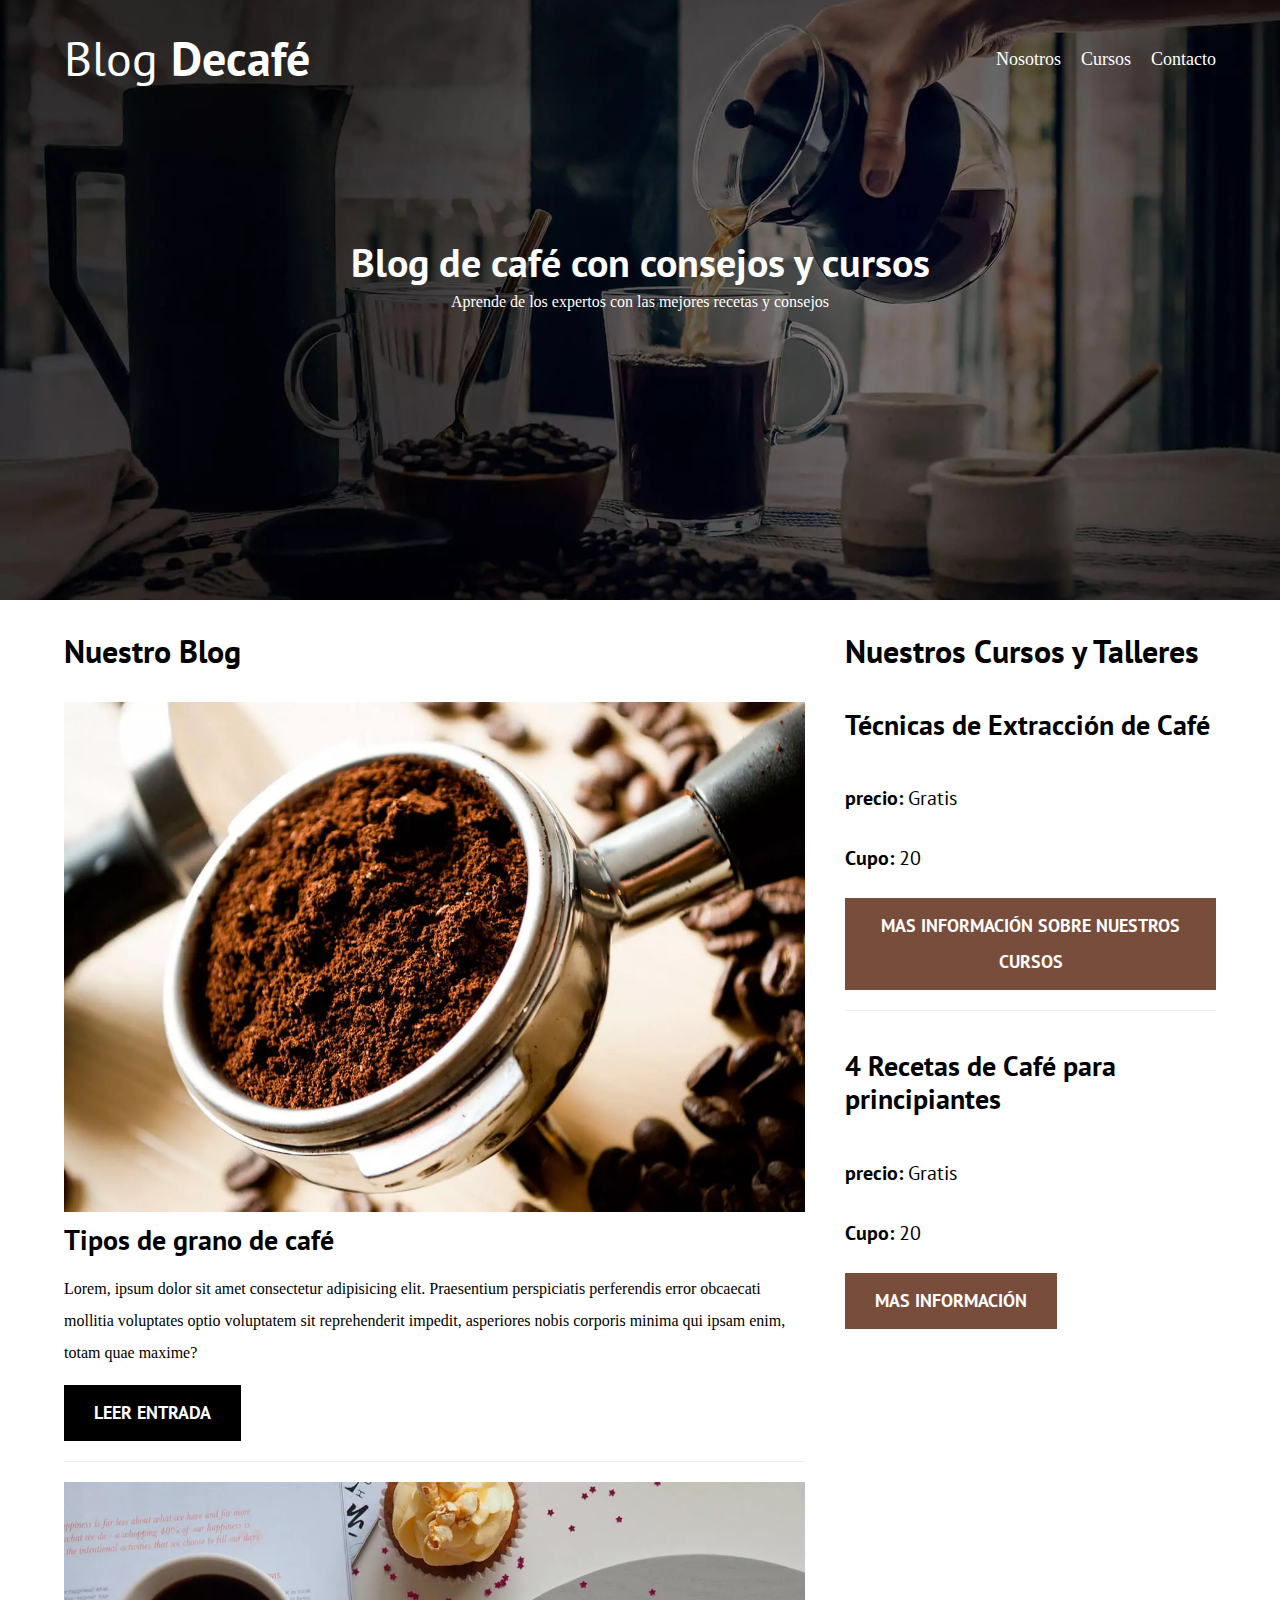
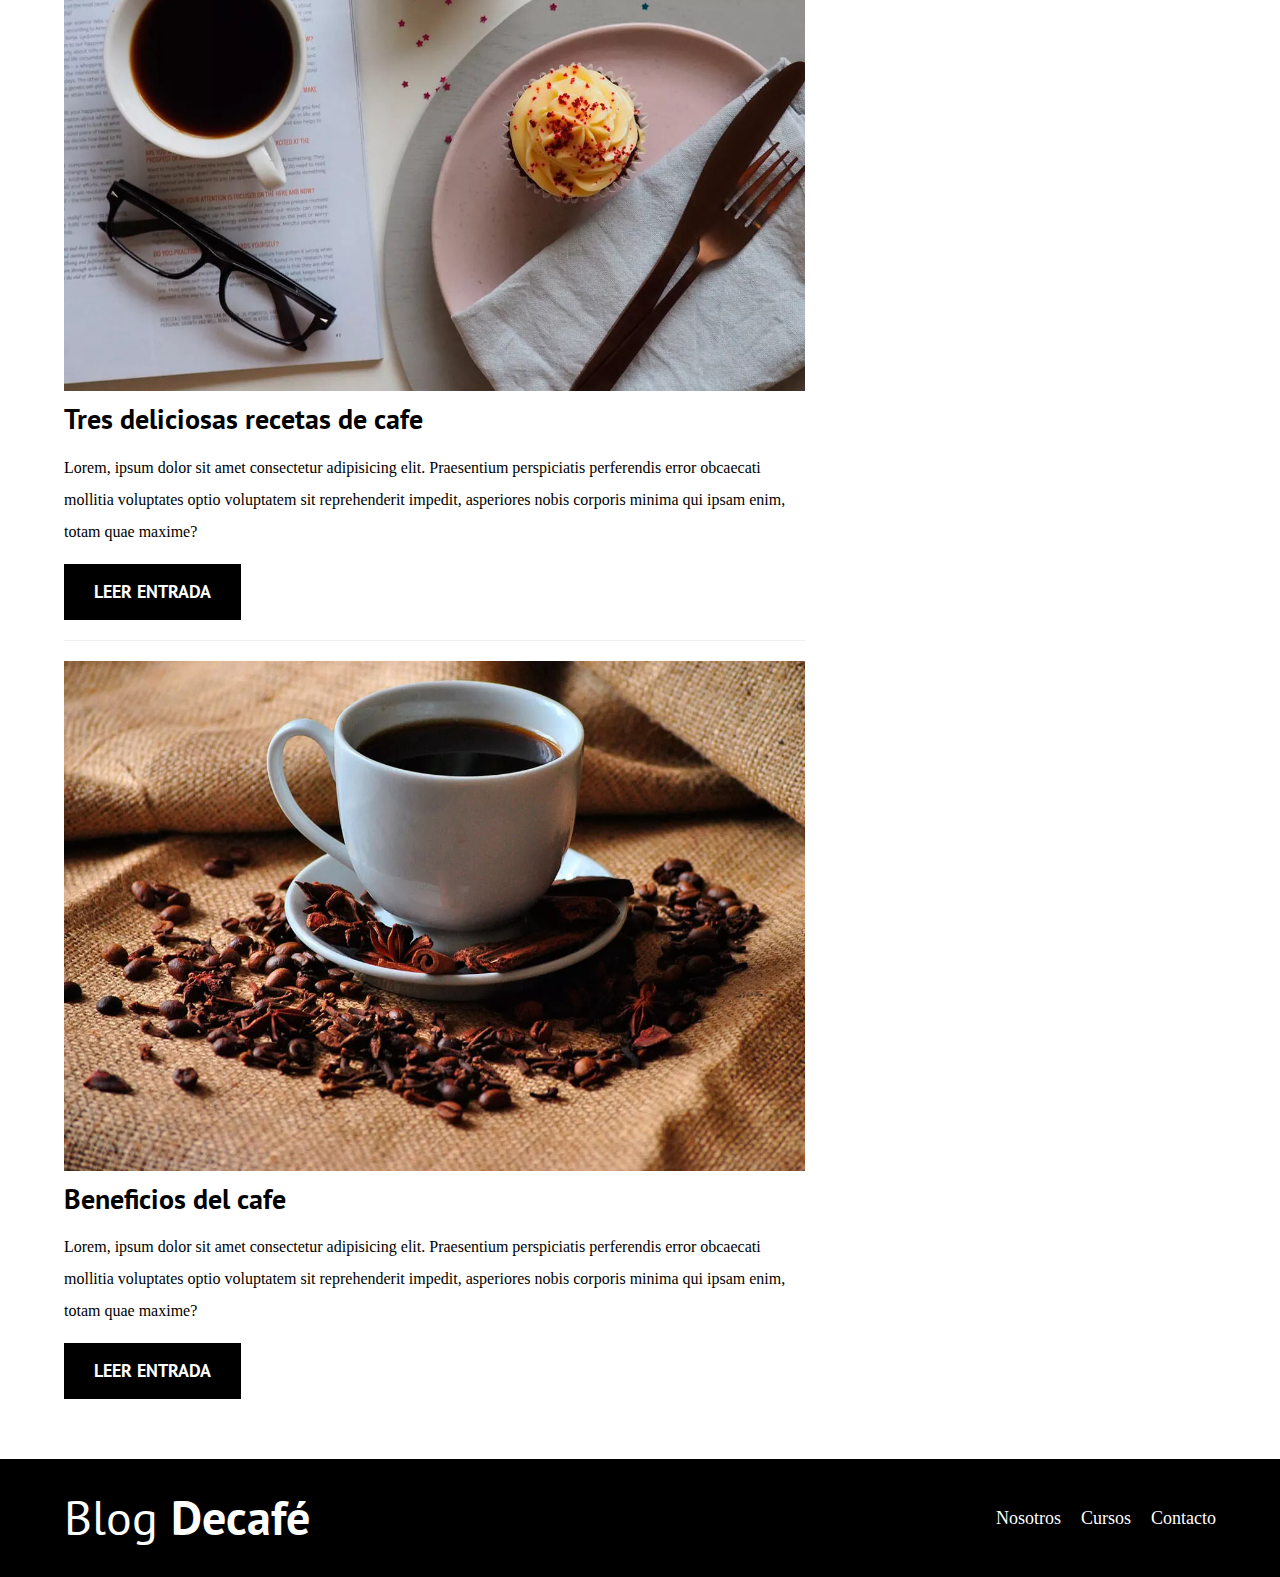
<file: index.html>
<!DOCTYPE html>
<html lang="en">
  <head>
    <meta charset="UTF-8" />
    <meta http-equiv="X-UA-Compatible" content="IE=edge" />
    <meta name="viewport" content="width=device-width, initial-scale=1.0" />
    <meta name="description" content="Pagina web de Blog de cáfe">
    <title>BlogDeCafé</title>

     <!--prefetch-->
     <link rel="prefetch" href="nosotros.html" as="document">


    <!--preload-->
    <link rel="preload" href="css/normaliza.css" as="style" />
    <link rel="stylesheet" href="css/normaliza.css" />

    <link
      rel="preload"
      href="https://fonts.googleapis.com/css2?family=Open+Sans&family=PT+Sans:wght@400;700&display=swap" crossorigin="crossorigin" as="font"
    />
    <link
    href="https://fonts.googleapis.com/css2?family=Open+Sans&family=PT+Sans:wght@400;700&display=swap"
    rel="stylesheet"
  />

    <link rel="preload" href="css/style.css" as="style" />
    <link rel="stylesheet" href="css/style.css" />

  </head>
  <body>
    <header class="header">
      <div class="contenedor">
        <div class="barra">
          <a class="logo" href="index.html">
            <h1 class="logo__nombre no-margin centrar-texto">
              Blog <span class="logo__bold">Decafé</span>
            </h1>
          </a>

          <nav class="navegacion">
            <a href="nosotros.html" class="navegacion__enlace">Nosotros</a
            ><a href="cursos.html" class="navegacion__enlace">Cursos</a
            ><a href="contacto.html" class="navegacion__enlace">Contacto</a>
          </nav>
        </div>
      </div>
      <div class="header__texto">
        <h2 class="no-margin">Blog de café con consejos y cursos</h2>
        <p class="no-margin">
          Aprende de los expertos con las mejores recetas y consejos
        </p>
      </div>
    </header>

    <div class="contenedor contenido-principal">
      <main class="blog">
        <h3>Nuestro Blog</h3>

        <article class="entrada">
          <div class="entrada__imagen">
            <picture>
              <source loading="lazy" srcset="img/blog1.webp" type="image/webp">
              <img loading="lazy" src="img/blog1.jpg" alt="imagen blog" />
            </picture>
          </div>

          <div class="entrada__contenido">
            <h4 class="no-margin">Tipos de grano de café</h4>
            <p>
              Lorem, ipsum dolor sit amet consectetur adipisicing elit.
              Praesentium perspiciatis perferendis error obcaecati mollitia
              voluptates optio voluptatem sit reprehenderit impedit, asperiores
              nobis corporis minima qui ipsam enim, totam quae maxime?
            </p>
            <a href="entrada.html" class="boton boton--primario"
              >Leer Entrada</a
            >
          </div>
        </article>

        <article class="entrada">
          <div class="entrada__imagen">
           
            <picture>
              <source loading="lazy" srcset="img/blog2.webp" type="image/webp">
              <img loading="lazy" src="img/blog2.jpg" alt="imagen blog" />
            </picture>
          </div>

          <div class="entrada__contenido">
            <h4 class="no-margin">Tres deliciosas recetas de cafe</h4>
            <p>
              Lorem, ipsum dolor sit amet consectetur adipisicing elit.
              Praesentium perspiciatis perferendis error obcaecati mollitia
              voluptates optio voluptatem sit reprehenderit impedit, asperiores
              nobis corporis minima qui ipsam enim, totam quae maxime?
            </p>
            <a href="entrada.html" class="boton boton--primario"
              >Leer Entrada</a
            >
          </div>
        </article>

        <article class="entrada">
          <div class="entrada__imagen">
            <picture>
              <source loading="lazy" srcset="img/blog3.webp" type="image/webp">
              <img loading="lazy" src="img/blog3.jpg" alt="imagen blog" />
            </picture>
          </div>

          <div class="entrada__contenido">
            <h4 class="no-margin">Beneficios del cafe</h4>
            <p>
              Lorem, ipsum dolor sit amet consectetur adipisicing elit.
              Praesentium perspiciatis perferendis error obcaecati mollitia
              voluptates optio voluptatem sit reprehenderit impedit, asperiores
              nobis corporis minima qui ipsam enim, totam quae maxime?
            </p>
            <a href="entrada.html" class="boton boton--primario"
              >Leer Entrada</a
            >
          </div>
        </article>
      </main>
      <aside class="sidebar">
        <h3>Nuestros Cursos y Talleres</h3>

        <ul class="cursos no-padding">
          <li class="widget-curso">
            <h4 class="no-mar">Técnicas de Extracción de Café</h4>
            <p class="widget-curso__label">
              precio:
              <span class="widget-curso__info">Gratis</span>
            </p>
            <p class="widget-curso__label">
              Cupo:
              <span class="widget-curso__info">20</span>
            </p>
            <a href="entrada.html" class="boton boton--secundario"
              >Mas Información sobre nuestros cursos</a
            >
          </li>

          <li class="widget-curso">
            <h4 class="no-mar">4 Recetas de Café para principiantes</h4>
            <p class="widget-curso__label">
              precio:
              <span class="widget-curso__info">Gratis</span>
            </p>
            <p class="widget-curso__label">
              Cupo:
              <span class="widget-curso__info">20</span>
            </p>
            <a href="entrada.html" class="boton boton--secundario"
              >Mas Información</a
            >
          </li>
        </ul>
      </aside>
    </div>

    <footer class="footer">
      <div class="contenedor">
        <div class="barra">
          <a class="logo" href="index.html">
            <h1 class="logo__nombre no-margin centrar-texto">
              Blog <span class="logo__bold">Decafé</span>
            </h1>
          </a>

          <nav class="navegacion">
            <a href="nosotros.html" class="navegacion__enlace">Nosotros</a
            ><a href="cursos.html" class="navegacion__enlace">Cursos</a
            ><a href="contacto.html" class="navegacion__enlace">Contacto</a>
          </nav>
        </div>
      </div>
    </footer>

    <script src="JS/modernizr.js"></script>
  </body>
</html>
</file>
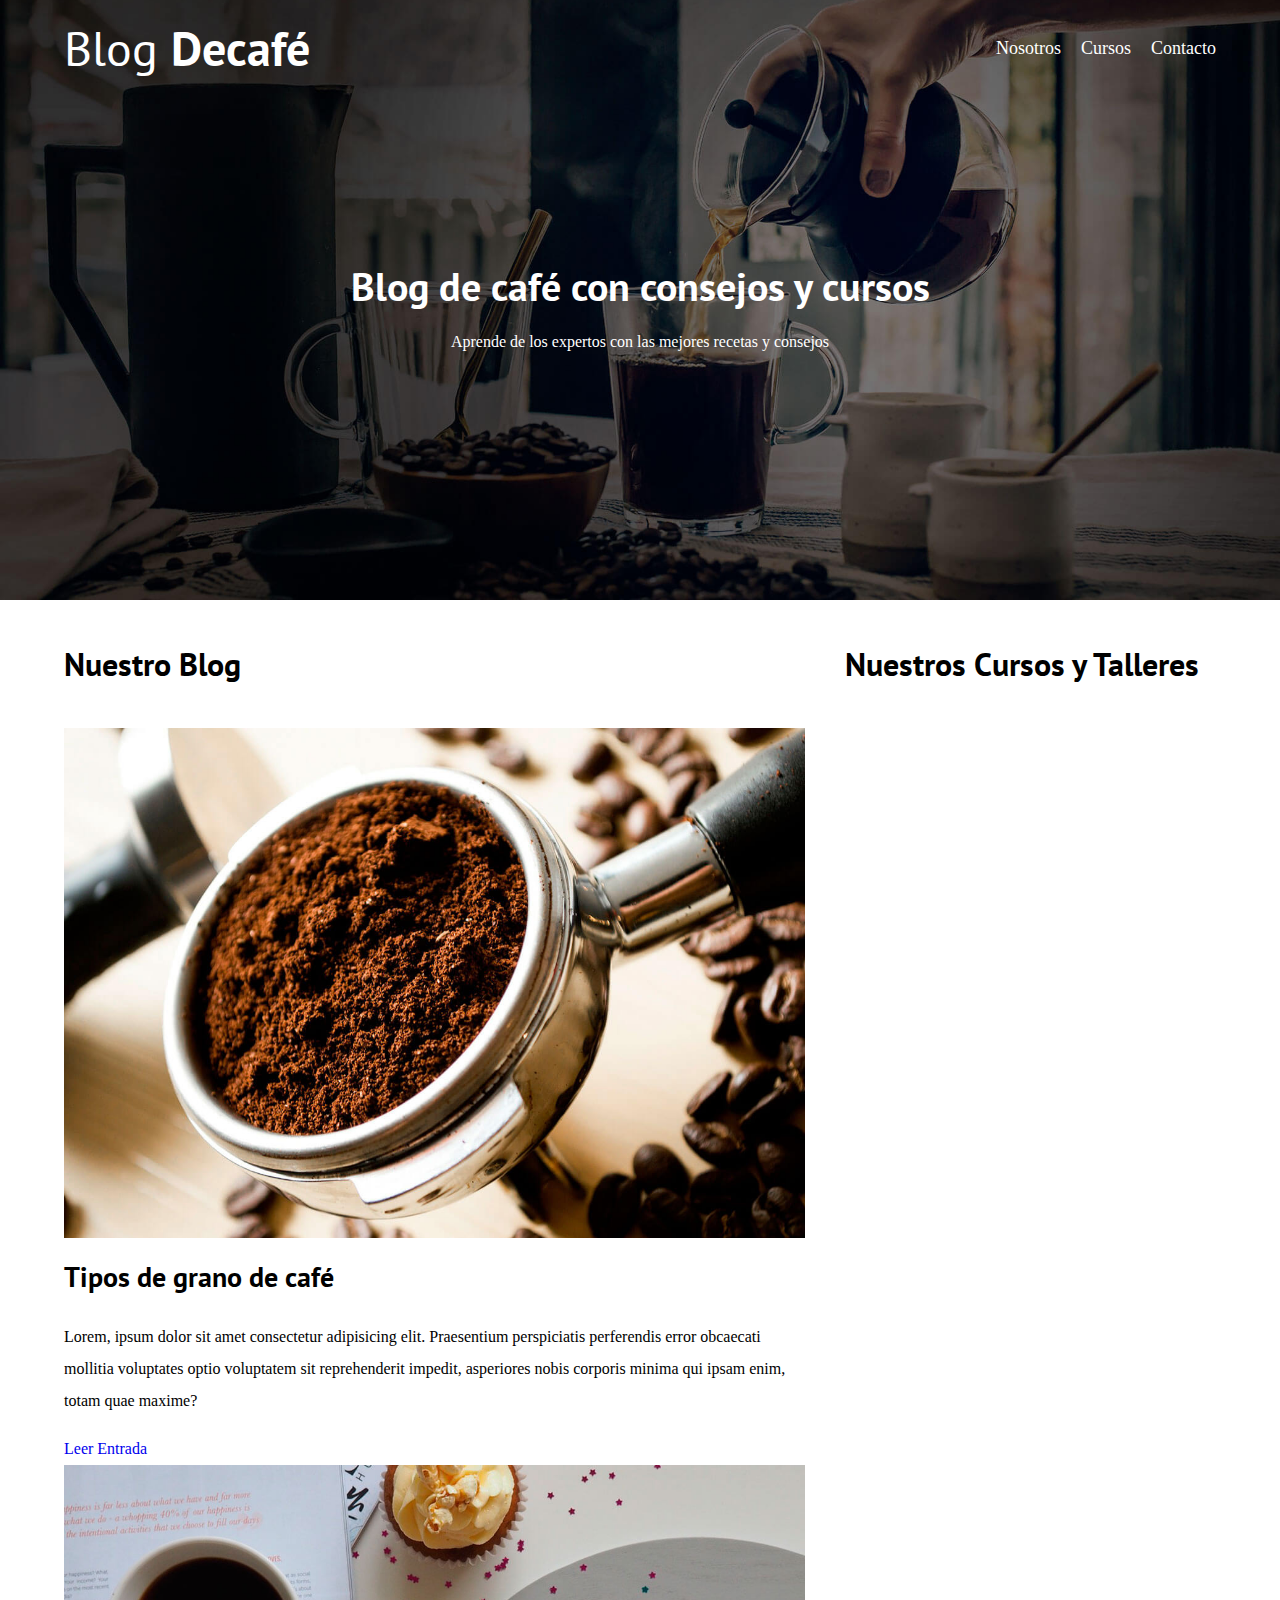
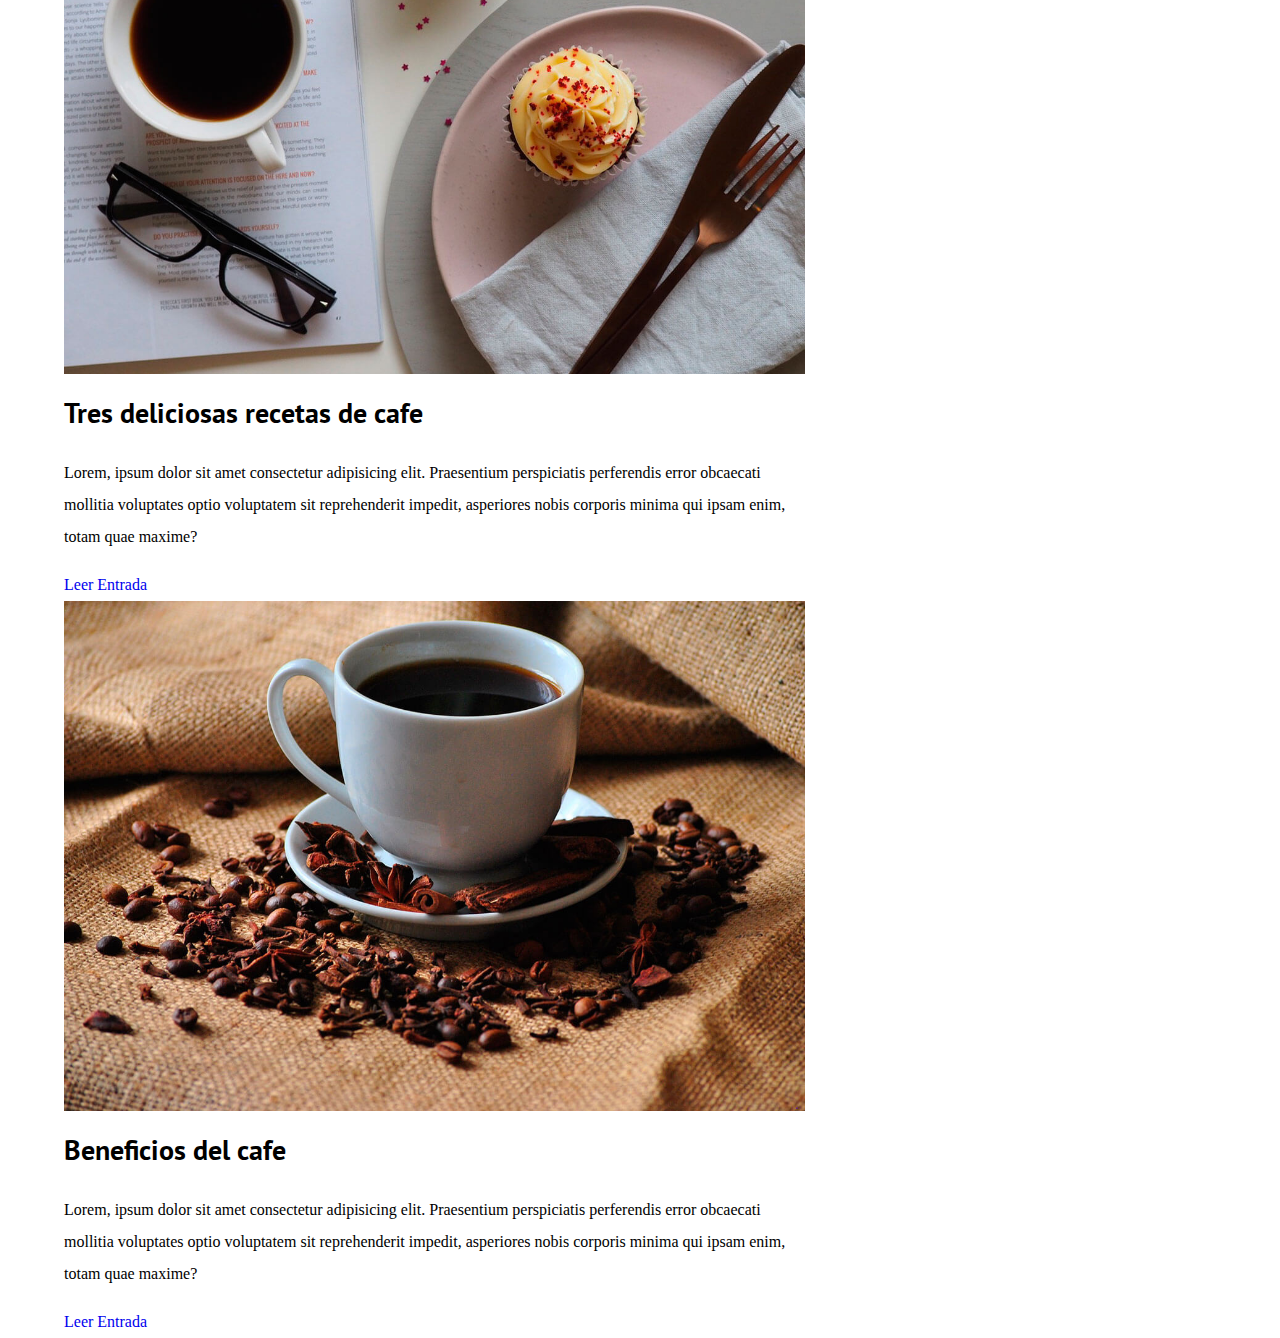
<file: blogdecafe_inicio/img/index.html>
<!DOCTYPE html>
<html lang="en">
  <head>
    <meta charset="UTF-8" />
    <meta http-equiv="X-UA-Compatible" content="IE=edge" />
    <meta name="viewport" content="width=device-width, initial-scale=1.0" />
    <title>BlogDeCafé</title>
    <link rel="stylesheet" href="css/normaliza.css" />
    <link
      href="https://fonts.googleapis.com/css2?family=Open+Sans&family=PT+Sans:wght@400;700&display=swap"
      rel="stylesheet"
    />
    <link rel="stylesheet" href="css/style.css" />
  </head>
  <body>
    <header class="header">
      <div class="contenedor">
        <div class="barra">
          <a class="logo" href="index.html">
            <h1 class="logo__nombre no-margin centrar-texto">
              Blog <span class="logo__bold">Decafé</span>
            </h1>
          </a>

          <nav class="navegacion">
            <a href="nosotros.html" class="navegacion__enlace">Nosotros</a
            ><a href="cursos.html" class="navegacion__enlace">Cursos</a
            ><a href="contacto.html" class="navegacion__enlace">Contacto</a>
          </nav>
        </div>
      </div>
      <div class="header__texto">
        <h2 class="no-margin">Blog de café con consejos y cursos</h2>
        <p class="no-margin">
          Aprende de los expertos con las mejores recetas y consejos
        </p>
      </div>
    </header>

    <div class="contenedor contenido-principal">
      <main class="blog">
        <h3>Nuestro Blog</h3>

        <article class="entrada">
          <div class="entrada__imagen">
            <img src="img/blog1.jpg" alt="imagen blog" />
          </div>

          <div class="entrada__contenido">
            <h4 class="no-margin">Tipos de grano de café</h4>
            <p>
              Lorem, ipsum dolor sit amet consectetur adipisicing elit.
              Praesentium perspiciatis perferendis error obcaecati mollitia
              voluptates optio voluptatem sit reprehenderit impedit, asperiores
              nobis corporis minima qui ipsam enim, totam quae maxime?
            </p>
            <a href="entrada.html" class="boton boton--primario">Leer Entrada</a>
          </div>
        </article>

        <article class="entrada">
            <div class="entrada__imagen">
              <img src="img/blog2.jpg" alt="imagen blog" />
            </div>
  
            <div class="entrada__contenido">
              <h4 class="no-margin">Tres deliciosas recetas de cafe</h4>
              <p>
                Lorem, ipsum dolor sit amet consectetur adipisicing elit.
                Praesentium perspiciatis perferendis error obcaecati mollitia
                voluptates optio voluptatem sit reprehenderit impedit, asperiores
                nobis corporis minima qui ipsam enim, totam quae maxime?
              </p>
              <a href="entrada.html" class="boton boton--primario">Leer Entrada</a>
            </div>
          </article>

          <article class="entrada">
            <div class="entrada__imagen">
              <img src="img/blog3.jpg" alt="imagen blog" />
            </div>
  
            <div class="entrada__contenido">
              <h4 class="no-margin">Beneficios del cafe</h4>
              <p>
                Lorem, ipsum dolor sit amet consectetur adipisicing elit.
                Praesentium perspiciatis perferendis error obcaecati mollitia
                voluptates optio voluptatem sit reprehenderit impedit, asperiores
                nobis corporis minima qui ipsam enim, totam quae maxime?
              </p>
              <a href="entrada.html" class="boton boton--primario">Leer Entrada</a>
            </div>
          </article>
      </main>
      <aside class="sidebar">
        <h3>Nuestros Cursos y Talleres</h3>
      </aside>
    </div>
  </body>
</html>
</file>
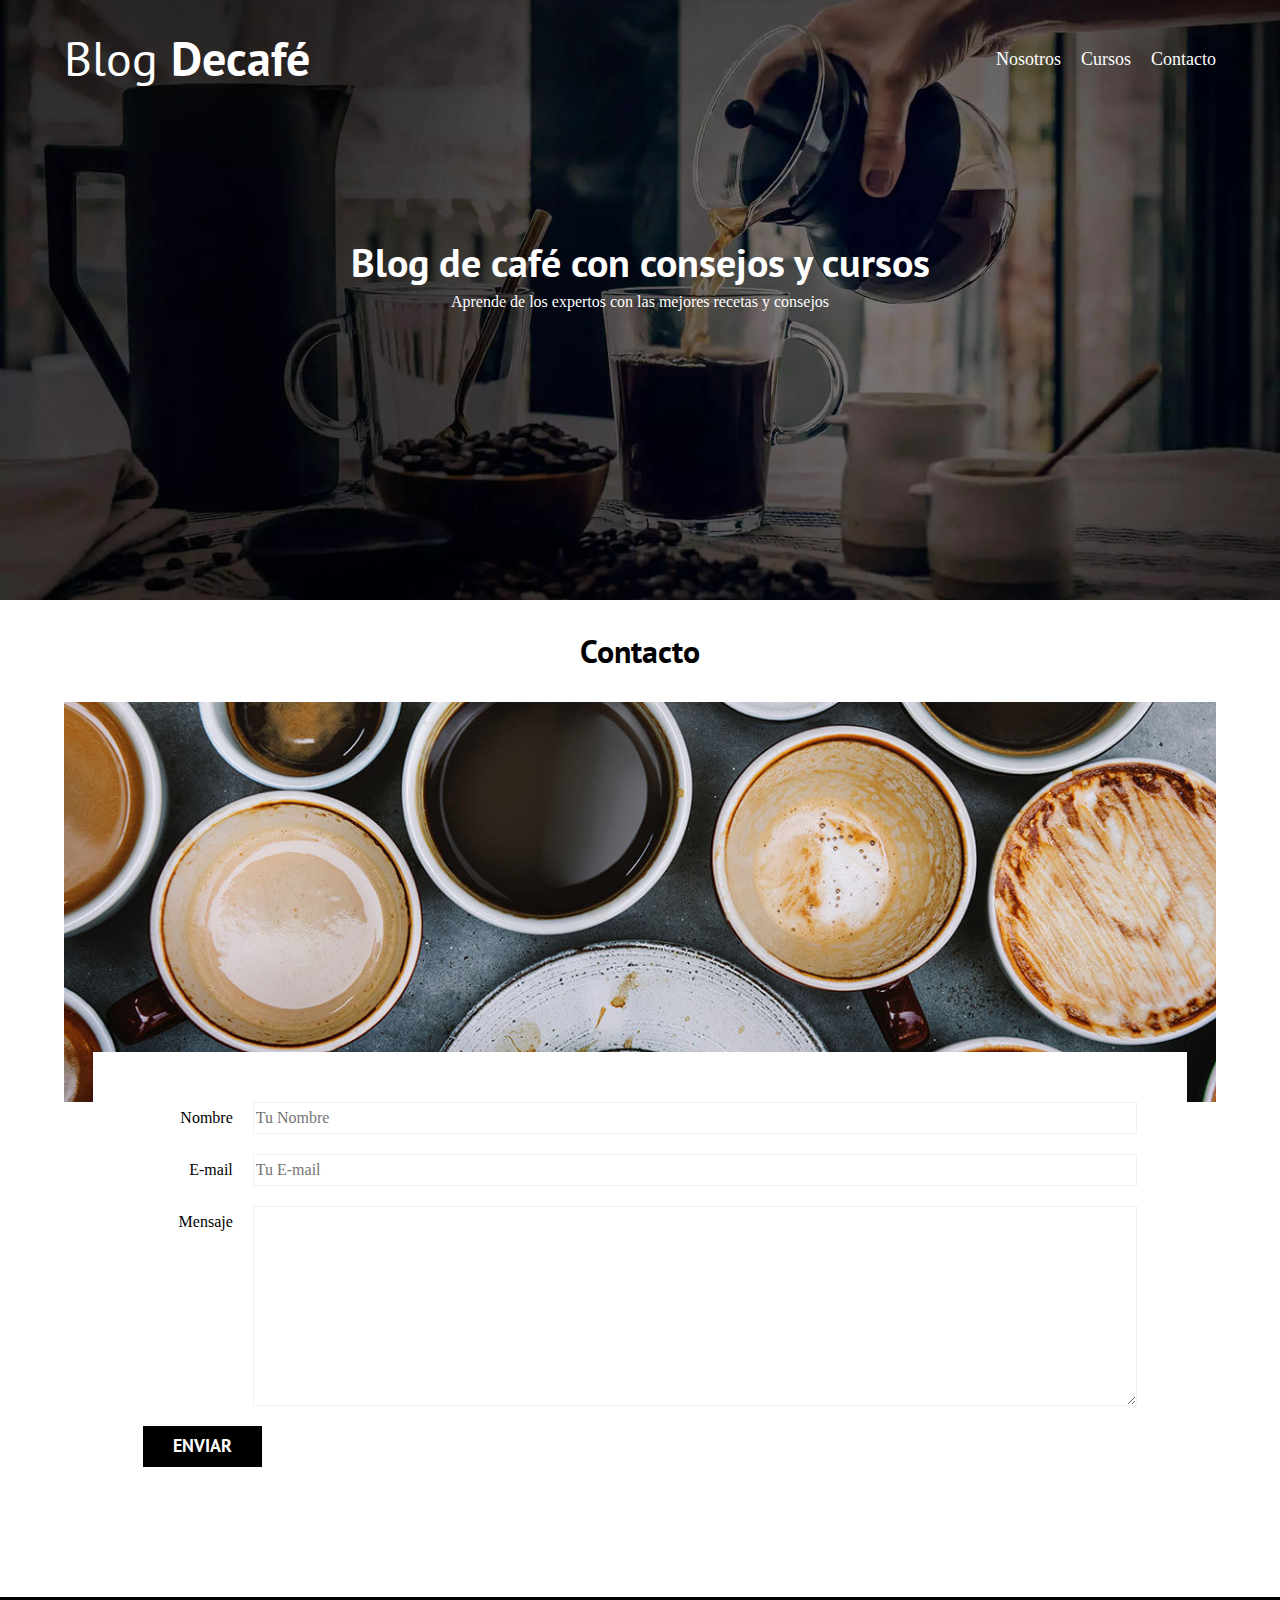
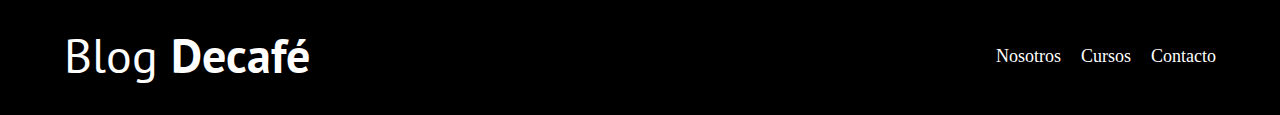
<file: contacto.html>
<!DOCTYPE html>
<html lang="en">
  <head>
    <meta charset="UTF-8" />
    <meta http-equiv="X-UA-Compatible" content="IE=edge" />
    <meta name="viewport" content="width=device-width, initial-scale=1.0" />
    <title>BlogDeCafé</title>
    <link rel="stylesheet" href="css/normaliza.css" />
    <link
      href="https://fonts.googleapis.com/css2?family=Open+Sans&family=PT+Sans:wght@400;700&display=swap"
      rel="stylesheet"
    />
    <link rel="stylesheet" href="css/style.css" />
  </head>
  <body>
    <header class="header">
      <div class="contenedor">
        <div class="barra">
          <a class="logo" href="index.html">
            <h1 class="logo__nombre no-margin centrar-texto">
              Blog <span class="logo__bold">Decafé</span>
            </h1>
          </a>

          <nav class="navegacion">
            <a href="nosotros.html" class="navegacion__enlace">Nosotros</a
            ><a href="cursos.html" class="navegacion__enlace">Cursos</a
            ><a href="contacto.html" class="navegacion__enlace">Contacto</a>
          </nav>
        </div>
      </div>
      <div class="header__texto">
        <h2 class="no-margin">Blog de café con consejos y cursos</h2>
        <p class="no-margin">
          Aprende de los expertos con las mejores recetas y consejos
        </p>
      </div>
    </header>

    <main class="contenedor">
      <h3 class="centrar-texto">Contacto</h3>
      <div class="contacto-bg"></div>
      <form class="formulario">
        <div class="campo">
            <label class="campo__label" for="nombre">Nombre</label>
            <input 
            class="campo__field"
            type="text" 
            placeholder="Tu Nombre" 
            id="nombre">
        </div>

        <div class="campo">
            <label  class="campo__label" for="email">E-mail</label>
            <input 
            class="campo__field"
            type="email" 
            placeholder="Tu E-mail" 
            id="email">
        </div>

        <div class="campo">
            <label class="campo__label" for="Mensaje">Mensaje</label>
            <textarea 
            class="campo__field campo__field--textarea"
            id="mensaje" 
            ></textarea>
        </div>

        <div class="campo">
            <input type="submit" value="Enviar" class="boton boton--primario">
        </div>

      </form>


    </main>

    <footer class="footer">
      <div class="contenedor">
        <div class="barra">
          <a class="logo" href="index.html">
            <h1 class="logo__nombre no-margin centrar-texto">
              Blog <span class="logo__bold">Decafé</span>
            </h1>
          </a>

          <nav class="navegacion">
            <a href="nosotros.html" class="navegacion__enlace">Nosotros</a
            ><a href="cursos.html" class="navegacion__enlace">Cursos</a
            ><a href="contacto.html" class="navegacion__enlace">Contacto</a>
          </nav>
        </div>
      </div>
    </footer>
    <script src="JS/modernizr.js"></script>
  </body>
</html>
</file>
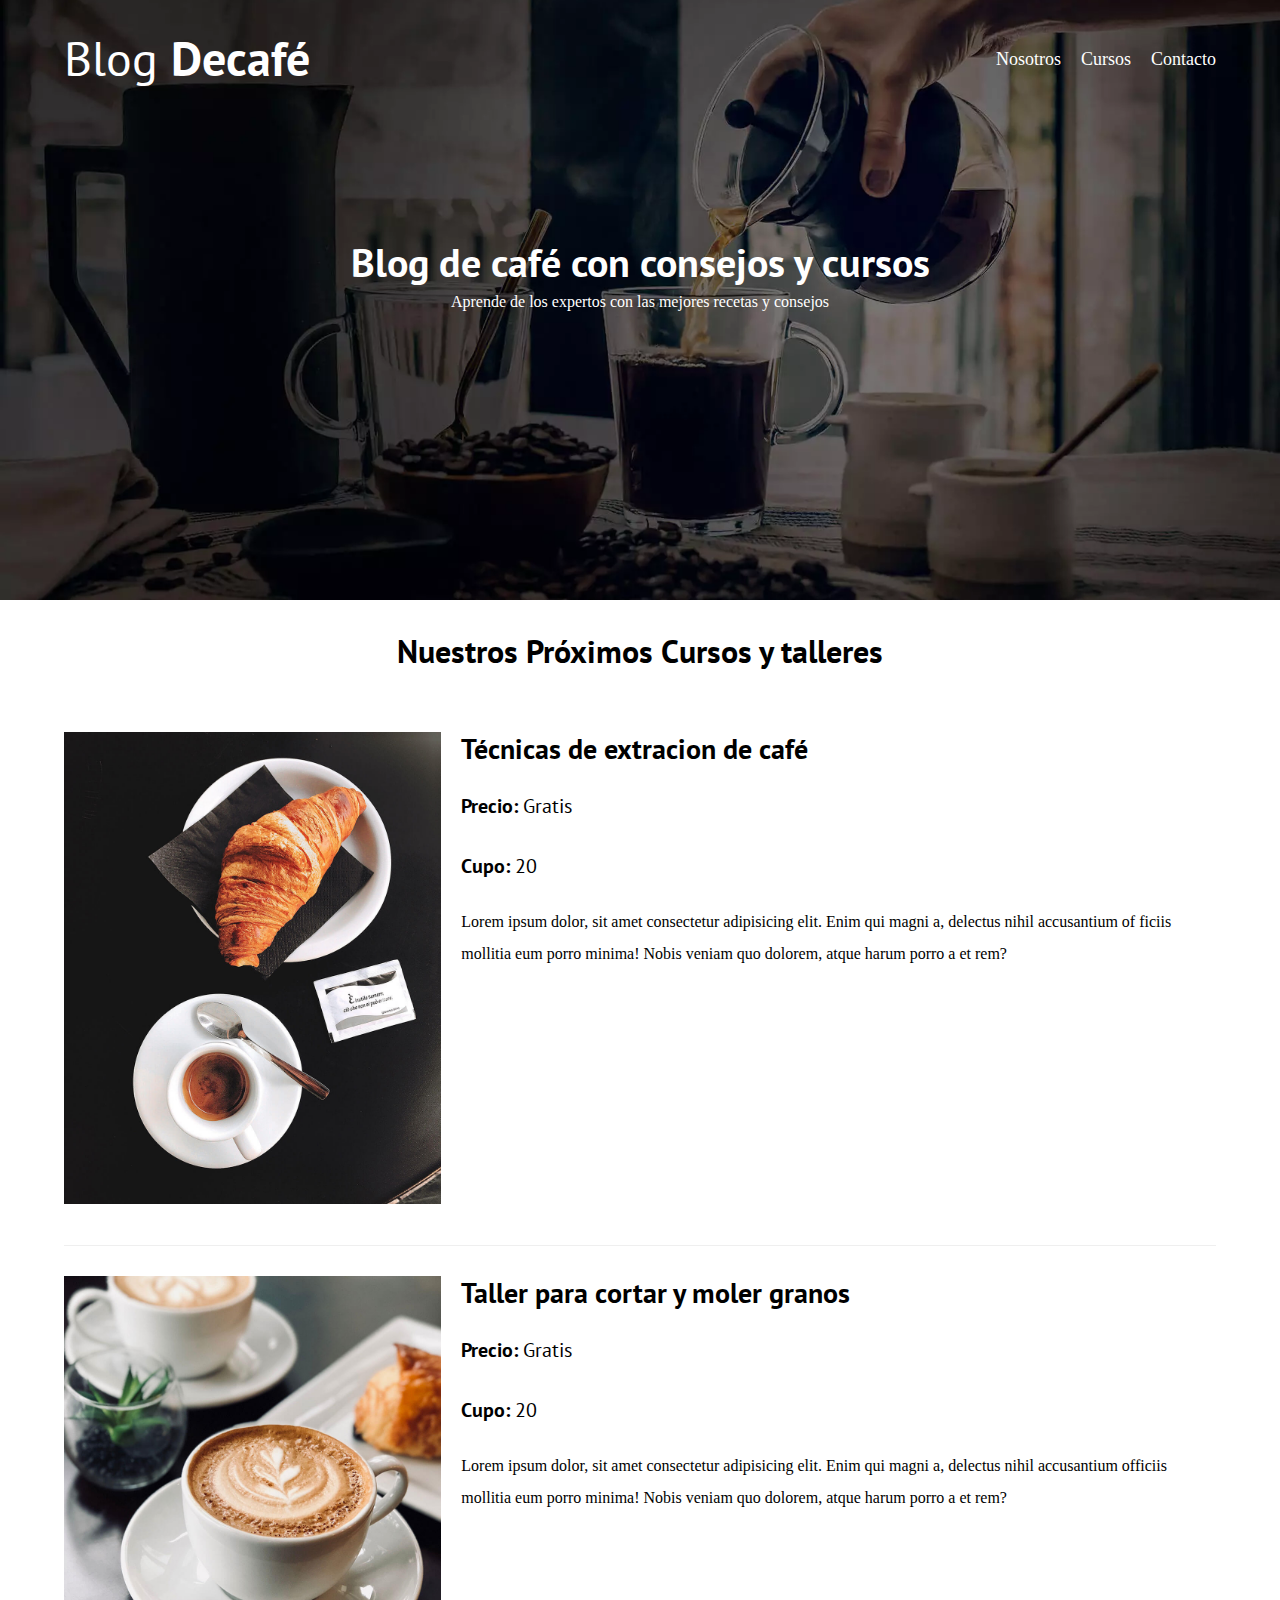
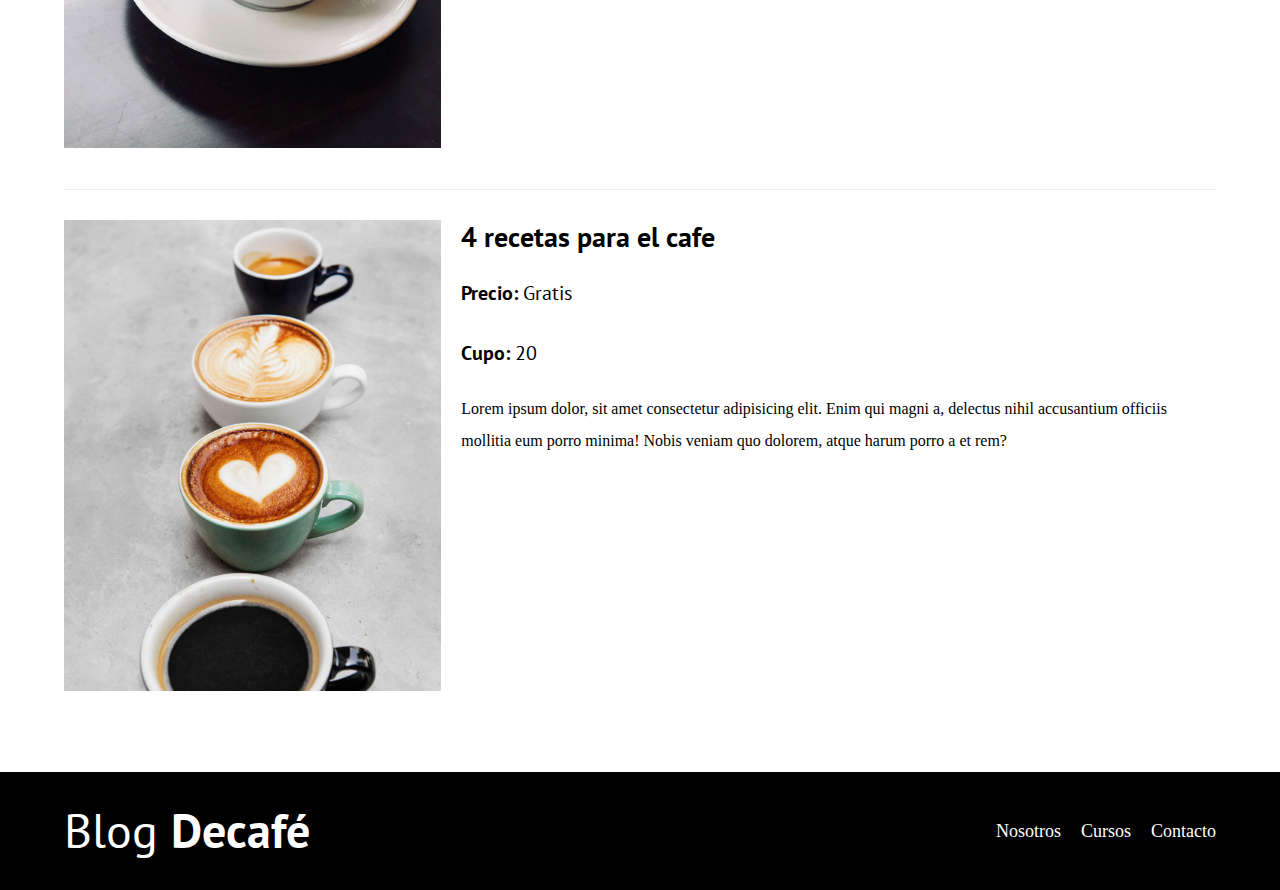
<file: cursos.html>
<!DOCTYPE html>
<html lang="en">
  <head>
    <meta charset="UTF-8" />
    <meta http-equiv="X-UA-Compatible" content="IE=edge" />
    <meta name="viewport" content="width=device-width, initial-scale=1.0" />
    <title>BlogDeCafé</title>
    <link rel="stylesheet" href="css/normaliza.css" />
    <link
      href="https://fonts.googleapis.com/css2?family=Open+Sans&family=PT+Sans:wght@400;700&display=swap"
      rel="stylesheet"
    />
    <link rel="stylesheet" href="css/style.css" />
  </head>
  <body>
    <header class="header">
      <div class="contenedor">
        <div class="barra">
          <a class="logo" href="index.html">
            <h1 class="logo__nombre no-margin centrar-texto">
              Blog <span class="logo__bold">Decafé</span>
            </h1>
          </a>

          <nav class="navegacion">
            <a href="nosotros.html" class="navegacion__enlace">Nosotros</a
            ><a href="cursos.html" class="navegacion__enlace">Cursos</a
            ><a href="contacto.html" class="navegacion__enlace">Contacto</a>
          </nav>
        </div>
      </div>
      <div class="header__texto">
        <h2 class="no-margin">Blog de café con consejos y cursos</h2>
        <p class="no-margin">
          Aprende de los expertos con las mejores recetas y consejos
        </p>
      </div>
    </header>

    <main class="contenedor">
      <h3 class="centrar-texto">Nuestros Próximos Cursos y talleres</h3>

      <div class="curso">
        <div class="curso__imagen">
          <img src="img/curso1.jpg" alt="Imagen del curso" />
        </div>
        <div class="curso__informacion">
          <h4 class="no-margin">Técnicas de extracion de café</h4>
          <p class="curso__label">
            Precio:
            <span class="curso__info">Gratis</span>
          </p>
          <p class="curso__label">
            Cupo:
            <span class="curso__info"> 20 </span>
          </p>
          <p class="curso__descripcion">
            Lorem ipsum dolor, sit amet consectetur adipisicing elit. Enim qui
            magni a, delectus nihil accusantium of ficiis mollitia eum porro
            minima! Nobis veniam quo dolorem, atque harum porro a et rem?
          </p>
        </div>
      </div>
      <div class="curso">
        <div class="curso__imagen">
          <img src="img/curso2.jpg" alt="Imagen del curso" />
        </div>
        <div class="curso__informacion">
          <h4 class="no-margin">Taller para cortar y moler granos</h4>
          <p class="curso__label">
            Precio:
            <span class="curso__info">Gratis</span>
          </p>
          <p class="curso__label">
            Cupo:
            <span class="curso__info"> 20 </span>
          </p>
          <p class="curso__descripcion">
            Lorem ipsum dolor, sit amet consectetur adipisicing elit. Enim qui
            magni a, delectus nihil accusantium officiis mollitia eum porro
            minima! Nobis veniam quo dolorem, atque harum porro a et rem?
          </p>
        </div>
      </div>
      <div class="curso">
        <div class="curso__imagen">
          <img src="img/curso3.jpg" alt="Imagen del curso" />
        </div>
        <div class="curso__informacion">
          <h4 class="no-margin">4 recetas para el cafe</h4>
          <p class="curso__label">
            Precio:
            <span class="curso__info">Gratis</span>
          </p>
          <p class="curso__label">
            Cupo:
            <span class="curso__info"> 20 </span>
          </p>
          <p class="curso__descripcion">
            Lorem ipsum dolor, sit amet consectetur adipisicing elit. Enim qui
            magni a, delectus nihil accusantium officiis mollitia eum porro
            minima! Nobis veniam quo dolorem, atque harum porro a et rem?
          </p>
        </div>
      </div>
    </main>

    <footer class="footer">
      <div class="contenedor">
        <div class="barra">
          <a class="logo" href="index.html">
            <h1 class="logo__nombre no-margin centrar-texto">
              Blog <span class="logo__bold">Decafé</span>
            </h1>
          </a>

          <nav class="navegacion">
            <a href="nosotros.html" class="navegacion__enlace">Nosotros</a
            ><a href="cursos.html" class="navegacion__enlace">Cursos</a
            ><a href="contacto.html" class="navegacion__enlace">Contacto</a>
          </nav>
        </div>
      </div>
    </footer>
    <script src="JS/modernizr.js"></script>
  </body>
</html>
</file>
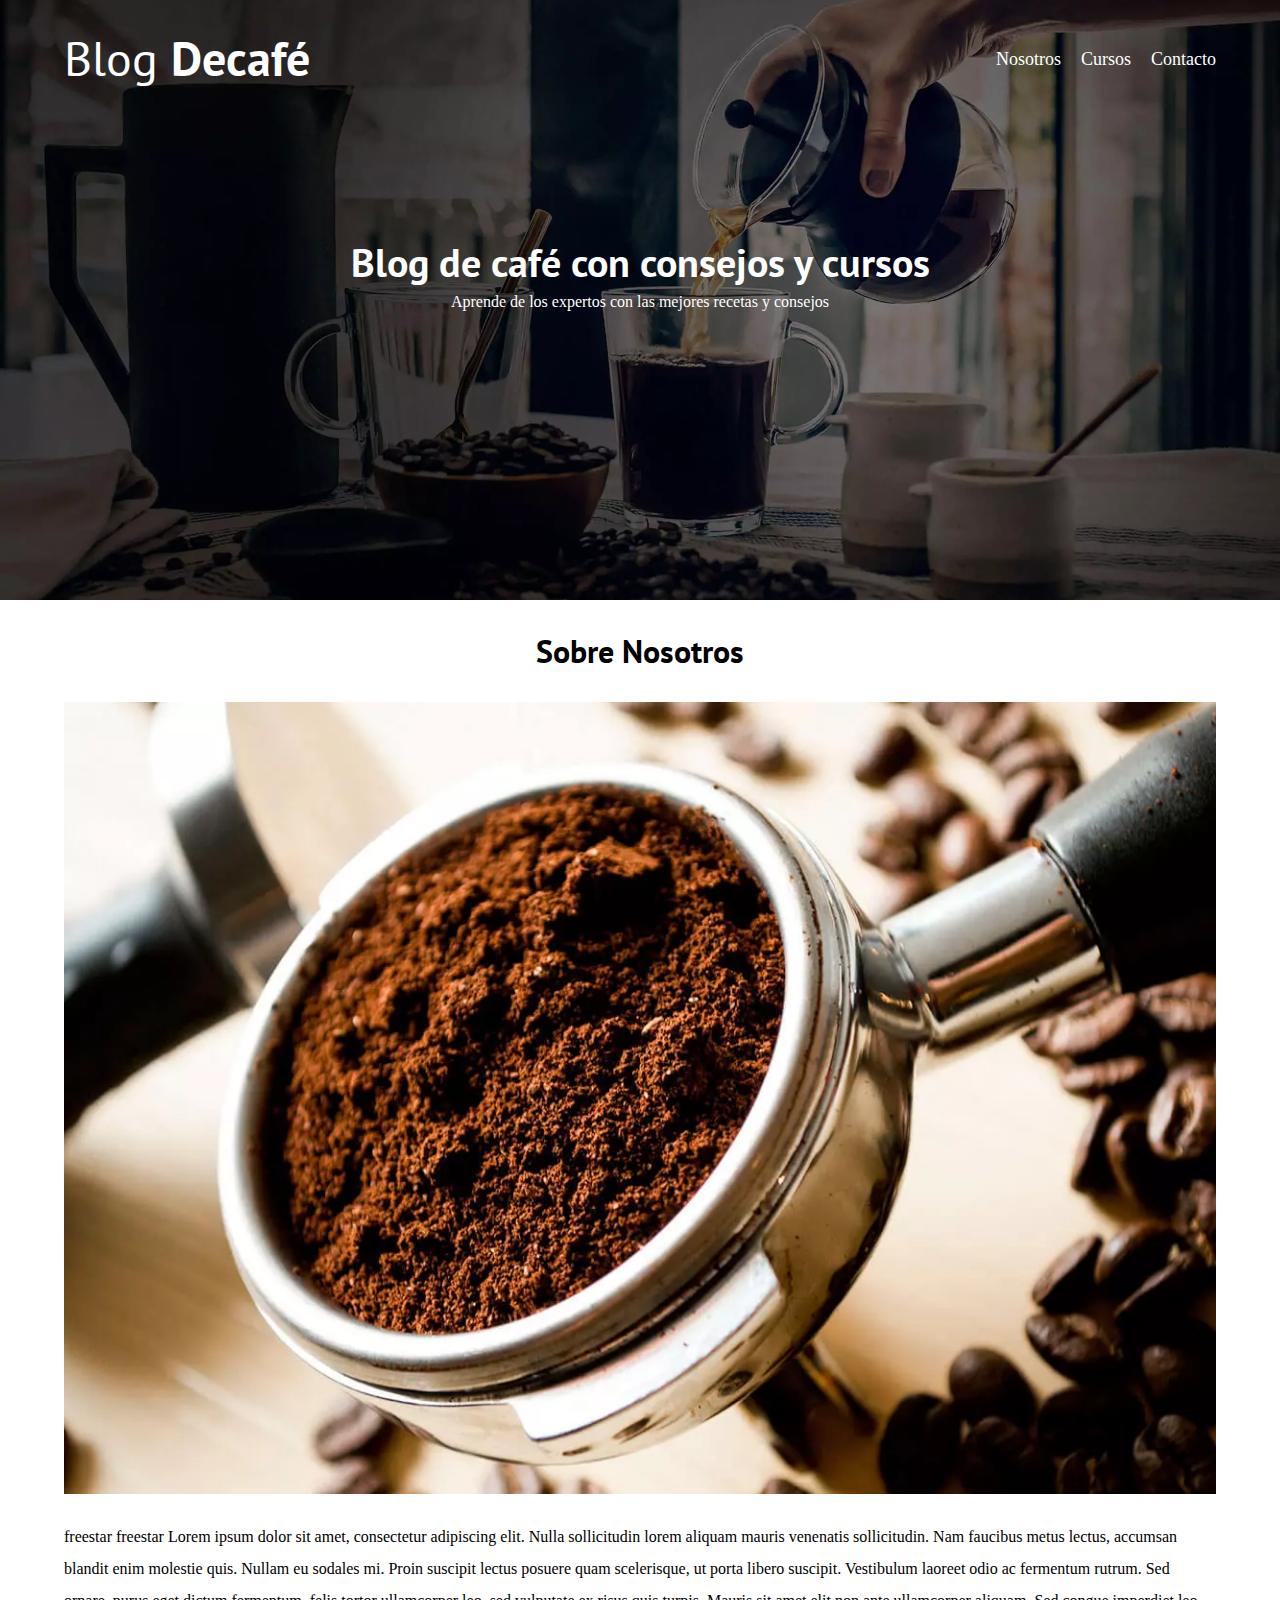
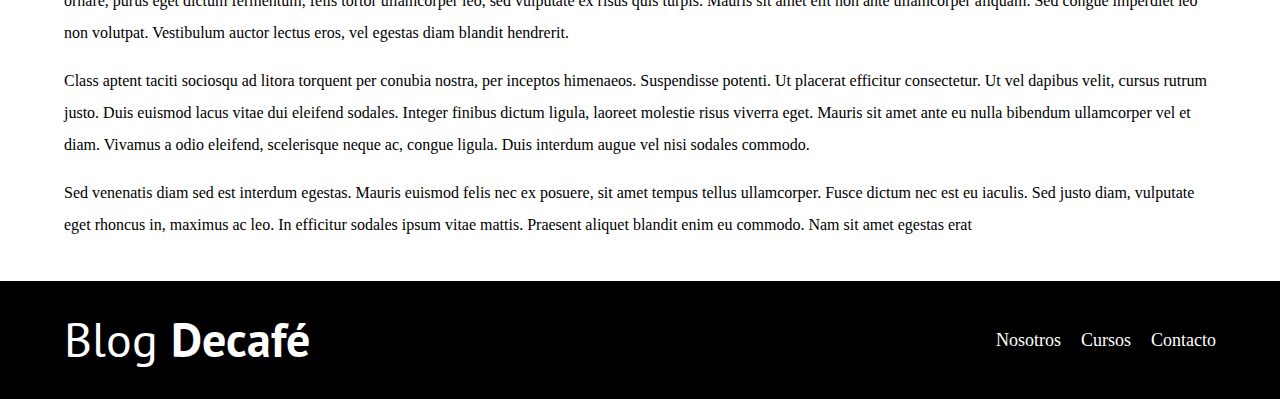
<file: entrada.html>
<!DOCTYPE html>
<html lang="en">
  <head>
    <meta charset="UTF-8" />
    <meta http-equiv="X-UA-Compatible" content="IE=edge" />
    <meta name="viewport" content="width=device-width, initial-scale=1.0" />
    <title>BlogDeCafé</title>
    <link rel="stylesheet" href="css/normaliza.css" />
    <link
      href="https://fonts.googleapis.com/css2?family=Open+Sans&family=PT+Sans:wght@400;700&display=swap"
      rel="stylesheet"
    />
    <link rel="stylesheet" href="css/style.css" />
  </head>
  <body>
    <header class="header">
      <div class="contenedor">
        <div class="barra">
          <a class="logo" href="index.html">
            <h1 class="logo__nombre no-margin centrar-texto">
              Blog <span class="logo__bold">Decafé</span>
            </h1>
          </a>

          <nav class="navegacion">
            <a href="nosotros.html" class="navegacion__enlace">Nosotros</a
            ><a href="cursos.html" class="navegacion__enlace">Cursos</a
            ><a href="contacto.html" class="navegacion__enlace">Contacto</a>
          </nav>
        </div>
      </div>
      <div class="header__texto">
        <h2 class="no-margin">Blog de café con consejos y cursos</h2>
        <p class="no-margin">
          Aprende de los expertos con las mejores recetas y consejos
        </p>
      </div>
    </header>

    <main class="contenedor">
      <h3 class="centrar-texto">Sobre Nosotros</h3>

      <img src="img/blog1.webp" alt="imagen de blog" />

      <p>
        freestar freestar Lorem ipsum dolor sit amet, consectetur adipiscing
        elit. Nulla sollicitudin lorem aliquam mauris venenatis sollicitudin.
        Nam faucibus metus lectus, accumsan blandit enim molestie quis. Nullam
        eu sodales mi. Proin suscipit lectus posuere quam scelerisque, ut porta
        libero suscipit. Vestibulum laoreet odio ac fermentum rutrum. Sed
        ornare, purus eget dictum fermentum, felis tortor ullamcorper leo, sed
        vulputate ex risus quis turpis. Mauris sit amet elit non ante
        ullamcorper aliquam. Sed congue imperdiet leo non volutpat. Vestibulum
        auctor lectus eros, vel egestas diam blandit hendrerit.
      </p>

      <p>
        Class aptent taciti sociosqu ad litora torquent per conubia nostra, per
        inceptos himenaeos. Suspendisse potenti. Ut placerat efficitur
        consectetur. Ut vel dapibus velit, cursus rutrum justo. Duis euismod
        lacus vitae dui eleifend sodales. Integer finibus dictum ligula, laoreet
        molestie risus viverra eget. Mauris sit amet ante eu nulla bibendum
        ullamcorper vel et diam. Vivamus a odio eleifend, scelerisque neque ac,
        congue ligula. Duis interdum augue vel nisi sodales commodo.
      </p>

      <p>
        Sed venenatis diam sed est interdum egestas. Mauris euismod felis nec ex
        posuere, sit amet tempus tellus ullamcorper. Fusce dictum nec est eu
        iaculis. Sed justo diam, vulputate eget rhoncus in, maximus ac leo. In
        efficitur sodales ipsum vitae mattis. Praesent aliquet blandit enim eu
        commodo. Nam sit amet egestas erat
      </p>
    </main>

    <footer class="footer">
      <div class="contenedor">
        <div class="barra">
          <a class="logo" href="index.html">
            <h1 class="logo__nombre no-margin centrar-texto">
              Blog <span class="logo__bold">Decafé</span>
            </h1>
          </a>

          <nav class="navegacion">
            <a href="nosotros.html" class="navegacion__enlace">Nosotros</a
            ><a href="cursos.html" class="navegacion__enlace">Cursos</a
            ><a href="contacto.html" class="navegacion__enlace">Contacto</a>
          </nav>
        </div>
      </div>
    </footer>
    <script src="JS/modernizr.js"></script>
  </body>
</html>
</file>
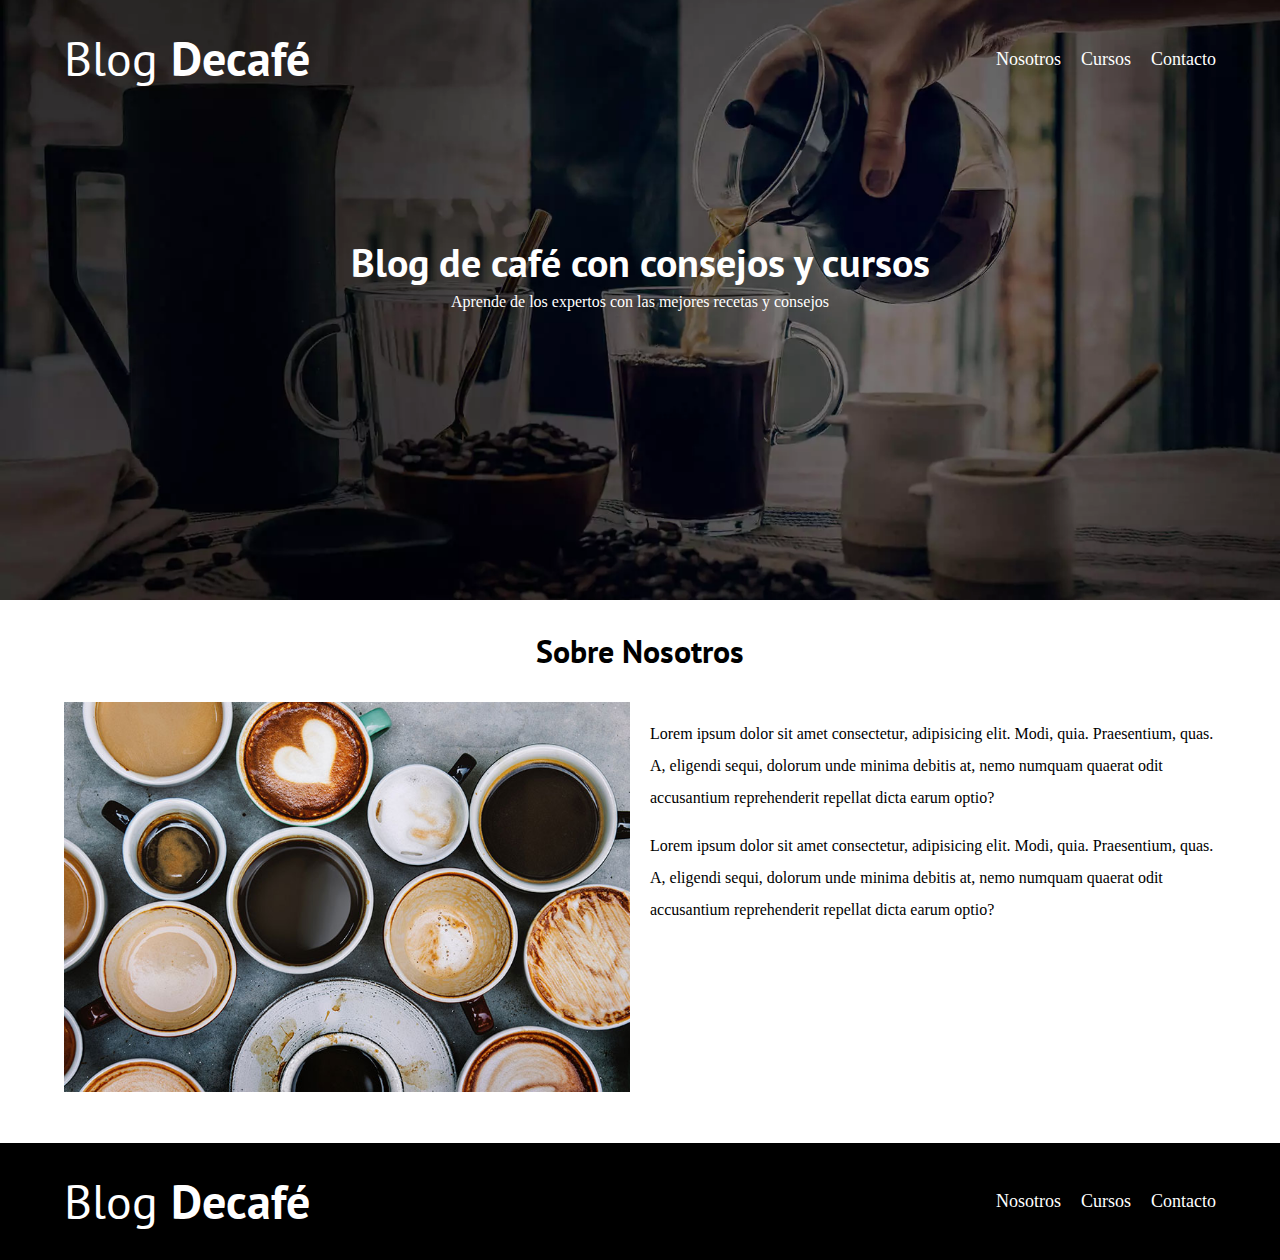
<file: nosotros.html>
<!DOCTYPE html>
<html lang="en">
  <head>
    <meta charset="UTF-8" />
    <meta http-equiv="X-UA-Compatible" content="IE=edge" />
    <meta name="viewport" content="width=device-width, initial-scale=1.0" />
    <title>BlogDeCafé</title>
    <link rel="stylesheet" href="css/normaliza.css" />
    <link
      href="https://fonts.googleapis.com/css2?family=Open+Sans&family=PT+Sans:wght@400;700&display=swap"
      rel="stylesheet"
    />
    <link rel="stylesheet" href="css/style.css" />
  </head>
  <body>
    <header class="header">
      <div class="contenedor">
        <div class="barra">
          <a class="logo" href="index.html">
            <h1 class="logo__nombre no-margin centrar-texto">
              Blog <span class="logo__bold">Decafé</span>
            </h1>
          </a>

          <nav class="navegacion">
            <a href="nosotros.html" class="navegacion__enlace">Nosotros</a
            ><a href="cursos.html" class="navegacion__enlace">Cursos</a
            ><a href="contacto.html" class="navegacion__enlace">Contacto</a>
          </nav>
        </div>
      </div>
      <div class="header__texto">
        <h2 class="no-margin">Blog de café con consejos y cursos</h2>
        <p class="no-margin">
          Aprende de los expertos con las mejores recetas y consejos
        </p>
      </div>
    </header>

    <main class="contenedor">
      <h3 class="centrar-texto">Sobre Nosotros</h3>

      <div class="sobre-nosotros">
        <div class="sobre-nosotreos_imagen">
          <img src="img/nosotros.jpg" alt="imagen nosotros" />
        </div>
        <div class="sobre-nosotros__texto">
          <p>
            Lorem ipsum dolor sit amet consectetur, adipisicing elit. Modi,
            quia. Praesentium, quas. A, eligendi sequi, dolorum unde minima
            debitis at, nemo numquam quaerat odit accusantium reprehenderit
            repellat dicta earum optio?
          </p>
          <p>
            Lorem ipsum dolor sit amet consectetur, adipisicing elit. Modi,
            quia. Praesentium, quas. A, eligendi sequi, dolorum unde minima
            debitis at, nemo numquam quaerat odit accusantium reprehenderit
            repellat dicta earum optio?
          </p>
        </div>
      </div>
    </main>

    <footer class="footer">
      <div class="contenedor">
        <div class="barra">
          <a class="logo" href="index.html">
            <h1 class="logo__nombre no-margin centrar-texto">
              Blog <span class="logo__bold">Decafé</span>
            </h1>
          </a>

          <nav class="navegacion">
            <a href="nosotros.html" class="navegacion__enlace">Nosotros</a
            ><a href="cursos.html" class="navegacion__enlace">Cursos</a
            ><a href="contacto.html" class="navegacion__enlace">Contacto</a>
          </nav>
        </div>
      </div>
    </footer>

    <script src="JS/modernizr.js"></script>
  </body>
</html>
</file>
<file: css/style.css>
:root {
  --fuenteheading: "PT Sans", sans-serif;
  --fuenteparrafos: "Open Sans" sans-serif;

  --primario: #784d3c;
  --gris: #efefef;
  --blanco: #ffffff;
  --negro: #000000;
}

html {
  box-sizing: border-box;
  font-size: 62.5%; /* 1 rem =10 px */
}

*,
*:before,
*:after {
  box-sizing: inherit;
}

body {
  font-family: var(--fuenteparrafos);
  font-size: 1.6rem;
  line-height: 2;
}

/**Globales**/

.contenedor {
  max-width: 120rem;
  width: 90%;
  margin: 0 auto;
}
a {
  text-decoration: none;
}

h1,
h2,
h3,
h4 {
  font-family: var(--fuenteheading);
  line-height: 1.2;
}

h1 {
  font-size: 4.8rem;
}
h2 {
  font-size: 4rem;
}
h3 {
  font-size: 3.2rem;
}
h4 {
  font-size: 2.8rem;
}
img {
  max-width: 100%;
}

/**utilidades **/

.no-margin {
  margin: 0;
}

.no-padding {
  padding: 0;
}
.centrar-texto {
  text-align: center;
}

/**header**/

.webp .header {
  background-image: url(../img/banner.webp);
}

.no-webp .header {
  background-image: url(../img/banner.jpg);
}

.header {
  background-image: url(../img/banner.jpg);
  height: 60rem;
  background-size: cover;
  background-repeat: no-repeat;
  background-position: center center;
}

.header__texto {
  text-align: center;
  color: var(--blanco);
  margin-top: 5rem;
}

@media (min-width: 768px) {
  .header__texto {
    margin-top: 15rem;
  }
}

.barra {
  padding-top: 3rem;
}

@media (min-width: 768px) {
  .barra {
    display: flex;
    justify-content: space-between;
    align-items: center;
  }
}

.logo {
  color: var(--blanco);
}

.logo__nombre {
  font-weight: 400;
}

.logo__bold {
  font-weight: 700;
}

@media (min-width: 768px) {
  .navegacion {
    display: flex;
    gap: 2rem;
  }
}
.navegacion__enlace {
  display: block;
  text-align: center;
  font-size: 1.8rem;
  color: var(--blanco);
}

@media (min-width: 768px) {
  .contenido-principal {
    display: grid;
    grid-template-columns: 2fr 1fr;
    column-gap: 4rem;
  }
}

.entrada {
  border-bottom: 1px solid var(--gris);
  margin-bottom: 2rem;
}

.entrada:last-of-type {
  border: none;
  margin: 0;
}

.boton {
  display: block;
  font-family: var(--fuenteheading);
  color: var(--blanco);
  text-align: center;
  padding: 1rem 3rem;
  font-size: 1.8rem;
  text-transform: uppercase;
  font-weight: 700;
  margin-bottom: 2rem;
  border: none;
}

@media (min-width: 768px) {
  .boton {
    display: inline-block;
  }
}

.boton:hover {
  cursor: pointer;
}
.boton--primario {
  background-color: var(--negro);
}

.boton--secundario {
  background-color: var(--primario);
}

.cursos {
  list-style: none;
}

.widget-curso {
  border-bottom: 1px solid var(--gris);
  margin-bottom: 2rem;
}

.widget-curso:last-of-type {
  border: none;
  margin-bottom: 0;
}

.widget-curso__label {
  font-family: var(--fuenteheading);
  font-weight: bold;
}

.widget-curso__info {
  font-weight: 400;
}

.widget-curso__label,
.widget-curso__info {
  font-size: 2rem;
}

.footer {
  background-color: var(--negro);
  padding-bottom: 3rem;
  margin-top: 4rem;
}

/* Sobre Nosotros */

@media (min-width: 768px) {
  .sobre-nosotros {
    display: grid;
    grid-template-columns: repeat(2, 1fr);
    column-gap: 2rem;
  }
}

.curso {
  padding: 3rem 0;
  border-bottom: 1px solid var(--gris);
}

@media (min-width: 768px) {
  .curso {
    display: grid;
    grid-template-columns: 1fr 2fr;
    column-gap: 2rem;
  }
}
.curso:last-of-type {
  border: none;
}

.curso__label {
  font-family: var(--fuenteheading);
  font-weight: bold;
}

.curso__info {
  font-weight: 400;
}

.curso__label,
.curso__info {
  font-size: 2rem;
}

/**Nosotros**/

.contacto-bg {
  background-image: url(../img/contacto.jpg);
  height: 40rem;
  background-size: cover;
  background-repeat: no-repeat;
}

.formulario {
  background-color: var(--blanco);
  margin: -5rem auto 0 auto;
  width: 95%;
  padding: 5rem;
}

.campo {
  display: flex;
  margin-bottom: 2rem;
  gap: 2rem;
}

.campo__label {
  flex: 0 0 9rem;
  text-align: right;
}

.campo__field {
  flex: 1;
  border: 1px solid var(--gris);
}

.campo__field--textarea {
  height: 20rem;
}
</file>
<file: blogdecafe_inicio/img/css/style.css>
:root {
  --fuenteheading: "PT Sans", sans-serif;
  --fuenteparrafos: "Open Sans" sans-serif;

  --primario: #784d3c;
  --blanco: #ffffff;
  --negro: #000000;
}

html {
  box-sizing: border-box;
  font-size: 62.5%; /* 1 rem =10 px */
}

*,
*:before,
*:after {
  box-sizing: inherit;
}

body {
  font-family: var(--fuenteparrafos);
  font-size: 1.6rem;
  line-height: 2;
}

/**Globales**/

.contenedor {
  max-width: 120rem;
  width: 90%;
  margin: 0 auto;
}
a {
  text-decoration: none;
}

h1,
h2,
h3,
h4 {
  font-family: var(--fuenteheading);
}

h1 {
  font-size: 4.8rem;
}
h2 {
  font-size: 4rem;
}
h3 {
  font-size: 3.2rem;
}
h4 {
  font-size: 2.8rem;
}
img {
  max-width: 100%;
}

/**utilidades **/

.no-margin {
  margin: 0;
}

.no-padding {
  padding: 0;
}
.centrar-texto {
  text-align: center;
}

/**header**/

.header {
  background-image: url(../img/banner.jpg);
  height: 60rem;
  background-size: cover;
  background-repeat: no-repeat;
  background-position: center center;
}

.header__texto {
  text-align: center;
  color: var(--blanco);
  margin-top: 5rem;
}

@media (min-width: 768px) {
    .header__texto {
        margin-top: 15rem;
    }
}

@media (min-width: 768px) {
  .barra {
    display: flex;
    justify-content: space-between;
    align-items: center;
  }
}

.logo {
  color: var(--blanco);
}

.logo__nombre {
  font-weight: 400;
}

.logo__bold {
  font-weight: 700;
}

@media (min-width: 768px) {
  .navegacion {
    display: flex;
    gap: 2rem;
  }
}
.navegacion__enlace {
  display: block;
  text-align: center;
  font-size: 1.8rem;
  color: var(--blanco);
}

@media (min-width: 768px){
    .contenido-principal {
        display: grid;
        grid-template-columns: 2fr 1fr;
        column-gap: 4rem;
    }
}
</file>
<file: css/normaliza.css>
/*! normalize.css v8.0.1 | MIT License | github.com/necolas/normalize.css */

/* Document
   ========================================================================== */

/**
 * 1. Correct the line height in all browsers.
 * 2. Prevent adjustments of font size after orientation changes in iOS.
 */

 html {
    line-height: 1.15; /* 1 */
    -webkit-text-size-adjust: 100%; /* 2 */
  }
  
  /* Sections
     ========================================================================== */
  
  /**
   * Remove the margin in all browsers.
   */
  
  body {
    margin: 0;
  }
  
  /**
   * Render the `main` element consistently in IE.
   */
  
  main {
    display: block;
  }
  
  /**
   * Correct the font size and margin on `h1` elements within `section` and
   * `article` contexts in Chrome, Firefox, and Safari.
   */
  
  h1 {
    font-size: 2em;
    margin: 0.67em 0;
  }
  
  /* Grouping content
     ========================================================================== */
  
  /**
   * 1. Add the correct box sizing in Firefox.
   * 2. Show the overflow in Edge and IE.
   */
  
  hr {
    box-sizing: content-box; /* 1 */
    height: 0; /* 1 */
    overflow: visible; /* 2 */
  }
  
  /**
   * 1. Correct the inheritance and scaling of font size in all browsers.
   * 2. Correct the odd `em` font sizing in all browsers.
   */
  
  pre {
    font-family: monospace, monospace; /* 1 */
    font-size: 1em; /* 2 */
  }
  
  /* Text-level semantics
     ========================================================================== */
  
  /**
   * Remove the gray background on active links in IE 10.
   */
  
  a {
    background-color: transparent;
  }
  
  /**
   * 1. Remove the bottom border in Chrome 57-
   * 2. Add the correct text decoration in Chrome, Edge, IE, Opera, and Safari.
   */
  
  abbr[title] {
    border-bottom: none; /* 1 */
    text-decoration: underline; /* 2 */
    text-decoration: underline dotted; /* 2 */
  }
  
  /**
   * Add the correct font weight in Chrome, Edge, and Safari.
   */
  
  b,
  strong {
    font-weight: bolder;
  }
  
  /**
   * 1. Correct the inheritance and scaling of font size in all browsers.
   * 2. Correct the odd `em` font sizing in all browsers.
   */
  
  code,
  kbd,
  samp {
    font-family: monospace, monospace; /* 1 */
    font-size: 1em; /* 2 */
  }
  
  /**
   * Add the correct font size in all browsers.
   */
  
  small {
    font-size: 80%;
  }
  
  /**
   * Prevent `sub` and `sup` elements from affecting the line height in
   * all browsers.
   */
  
  sub,
  sup {
    font-size: 75%;
    line-height: 0;
    position: relative;
    vertical-align: baseline;
  }
  
  sub {
    bottom: -0.25em;
  }
  
  sup {
    top: -0.5em;
  }
  
  /* Embedded content
     ========================================================================== */
  
  /**
   * Remove the border on images inside links in IE 10.
   */
  
  img {
    border-style: none;
  }
  
  /* Forms
     ========================================================================== */
  
  /**
   * 1. Change the font styles in all browsers.
   * 2. Remove the margin in Firefox and Safari.
   */
  
  button,
  input,
  optgroup,
  select,
  textarea {
    font-family: inherit; /* 1 */
    font-size: 100%; /* 1 */
    line-height: 1.15; /* 1 */
    margin: 0; /* 2 */
  }
  
  /**
   * Show the overflow in IE.
   * 1. Show the overflow in Edge.
   */
  
  button,
  input { /* 1 */
    overflow: visible;
  }
  
  /**
   * Remove the inheritance of text transform in Edge, Firefox, and IE.
   * 1. Remove the inheritance of text transform in Firefox.
   */
  
  button,
  select { /* 1 */
    text-transform: none;
  }
  
  /**
   * Correct the inability to style clickable types in iOS and Safari.
   */
  
  button,
  [type="button"],
  [type="reset"],
  [type="submit"] {
    -webkit-appearance: button;
  }
  
  /**
   * Remove the inner border and padding in Firefox.
   */
  
  button::-moz-focus-inner,
  [type="button"]::-moz-focus-inner,
  [type="reset"]::-moz-focus-inner,
  [type="submit"]::-moz-focus-inner {
    border-style: none;
    padding: 0;
  }
  
  /**
   * Restore the focus styles unset by the previous rule.
   */
  
  button:-moz-focusring,
  [type="button"]:-moz-focusring,
  [type="reset"]:-moz-focusring,
  [type="submit"]:-moz-focusring {
    outline: 1px dotted ButtonText;
  }
  
  /**
   * Correct the padding in Firefox.
   */
  
  fieldset {
    padding: 0.35em 0.75em 0.625em;
  }
  
  /**
   * 1. Correct the text wrapping in Edge and IE.
   * 2. Correct the color inheritance from `fieldset` elements in IE.
   * 3. Remove the padding so developers are not caught out when they zero out
   *    `fieldset` elements in all browsers.
   */
  
  legend {
    box-sizing: border-box; /* 1 */
    color: inherit; /* 2 */
    display: table; /* 1 */
    max-width: 100%; /* 1 */
    padding: 0; /* 3 */
    white-space: normal; /* 1 */
  }
  
  /**
   * Add the correct vertical alignment in Chrome, Firefox, and Opera.
   */
  
  progress {
    vertical-align: baseline;
  }
  
  /**
   * Remove the default vertical scrollbar in IE 10+.
   */
  
  textarea {
    overflow: auto;
  }
  
  /**
   * 1. Add the correct box sizing in IE 10.
   * 2. Remove the padding in IE 10.
   */
  
  [type="checkbox"],
  [type="radio"] {
    box-sizing: border-box; /* 1 */
    padding: 0; /* 2 */
  }
  
  /**
   * Correct the cursor style of increment and decrement buttons in Chrome.
   */
  
  [type="number"]::-webkit-inner-spin-button,
  [type="number"]::-webkit-outer-spin-button {
    height: auto;
  }
  
  /**
   * 1. Correct the odd appearance in Chrome and Safari.
   * 2. Correct the outline style in Safari.
   */
  
  [type="search"] {
    -webkit-appearance: textfield; /* 1 */
    outline-offset: -2px; /* 2 */
  }
  
  /**
   * Remove the inner padding in Chrome and Safari on macOS.
   */
  
  [type="search"]::-webkit-search-decoration {
    -webkit-appearance: none;
  }
  
  /**
   * 1. Correct the inability to style clickable types in iOS and Safari.
   * 2. Change font properties to `inherit` in Safari.
   */
  
  ::-webkit-file-upload-button {
    -webkit-appearance: button; /* 1 */
    font: inherit; /* 2 */
  }
  
  /* Interactive
     ========================================================================== */
  
  /*
   * Add the correct display in Edge, IE 10+, and Firefox.
   */
  
  details {
    display: block;
  }
  
  /*
   * Add the correct display in all browsers.
   */
  
  summary {
    display: list-item;
  }
  
  /* Misc
     ========================================================================== */
  
  /**
   * Add the correct display in IE 10+.
   */
  
  template {
    display: none;
  }
  
  /**
   * Add the correct display in IE 10.
   */
  
  [hidden] {
    display: none;
  }
</file>
<file: blogdecafe_inicio/img/css/normaliza.css>
/*! normalize.css v8.0.1 | MIT License | github.com/necolas/normalize.css */

/* Document
   ========================================================================== */

/**
 * 1. Correct the line height in all browsers.
 * 2. Prevent adjustments of font size after orientation changes in iOS.
 */

 html {
    line-height: 1.15; /* 1 */
    -webkit-text-size-adjust: 100%; /* 2 */
  }
  
  /* Sections
     ========================================================================== */
  
  /**
   * Remove the margin in all browsers.
   */
  
  body {
    margin: 0;
  }
  
  /**
   * Render the `main` element consistently in IE.
   */
  
  main {
    display: block;
  }
  
  /**
   * Correct the font size and margin on `h1` elements within `section` and
   * `article` contexts in Chrome, Firefox, and Safari.
   */
  
  h1 {
    font-size: 2em;
    margin: 0.67em 0;
  }
  
  /* Grouping content
     ========================================================================== */
  
  /**
   * 1. Add the correct box sizing in Firefox.
   * 2. Show the overflow in Edge and IE.
   */
  
  hr {
    box-sizing: content-box; /* 1 */
    height: 0; /* 1 */
    overflow: visible; /* 2 */
  }
  
  /**
   * 1. Correct the inheritance and scaling of font size in all browsers.
   * 2. Correct the odd `em` font sizing in all browsers.
   */
  
  pre {
    font-family: monospace, monospace; /* 1 */
    font-size: 1em; /* 2 */
  }
  
  /* Text-level semantics
     ========================================================================== */
  
  /**
   * Remove the gray background on active links in IE 10.
   */
  
  a {
    background-color: transparent;
  }
  
  /**
   * 1. Remove the bottom border in Chrome 57-
   * 2. Add the correct text decoration in Chrome, Edge, IE, Opera, and Safari.
   */
  
  abbr[title] {
    border-bottom: none; /* 1 */
    text-decoration: underline; /* 2 */
    text-decoration: underline dotted; /* 2 */
  }
  
  /**
   * Add the correct font weight in Chrome, Edge, and Safari.
   */
  
  b,
  strong {
    font-weight: bolder;
  }
  
  /**
   * 1. Correct the inheritance and scaling of font size in all browsers.
   * 2. Correct the odd `em` font sizing in all browsers.
   */
  
  code,
  kbd,
  samp {
    font-family: monospace, monospace; /* 1 */
    font-size: 1em; /* 2 */
  }
  
  /**
   * Add the correct font size in all browsers.
   */
  
  small {
    font-size: 80%;
  }
  
  /**
   * Prevent `sub` and `sup` elements from affecting the line height in
   * all browsers.
   */
  
  sub,
  sup {
    font-size: 75%;
    line-height: 0;
    position: relative;
    vertical-align: baseline;
  }
  
  sub {
    bottom: -0.25em;
  }
  
  sup {
    top: -0.5em;
  }
  
  /* Embedded content
     ========================================================================== */
  
  /**
   * Remove the border on images inside links in IE 10.
   */
  
  img {
    border-style: none;
  }
  
  /* Forms
     ========================================================================== */
  
  /**
   * 1. Change the font styles in all browsers.
   * 2. Remove the margin in Firefox and Safari.
   */
  
  button,
  input,
  optgroup,
  select,
  textarea {
    font-family: inherit; /* 1 */
    font-size: 100%; /* 1 */
    line-height: 1.15; /* 1 */
    margin: 0; /* 2 */
  }
  
  /**
   * Show the overflow in IE.
   * 1. Show the overflow in Edge.
   */
  
  button,
  input { /* 1 */
    overflow: visible;
  }
  
  /**
   * Remove the inheritance of text transform in Edge, Firefox, and IE.
   * 1. Remove the inheritance of text transform in Firefox.
   */
  
  button,
  select { /* 1 */
    text-transform: none;
  }
  
  /**
   * Correct the inability to style clickable types in iOS and Safari.
   */
  
  button,
  [type="button"],
  [type="reset"],
  [type="submit"] {
    -webkit-appearance: button;
  }
  
  /**
   * Remove the inner border and padding in Firefox.
   */
  
  button::-moz-focus-inner,
  [type="button"]::-moz-focus-inner,
  [type="reset"]::-moz-focus-inner,
  [type="submit"]::-moz-focus-inner {
    border-style: none;
    padding: 0;
  }
  
  /**
   * Restore the focus styles unset by the previous rule.
   */
  
  button:-moz-focusring,
  [type="button"]:-moz-focusring,
  [type="reset"]:-moz-focusring,
  [type="submit"]:-moz-focusring {
    outline: 1px dotted ButtonText;
  }
  
  /**
   * Correct the padding in Firefox.
   */
  
  fieldset {
    padding: 0.35em 0.75em 0.625em;
  }
  
  /**
   * 1. Correct the text wrapping in Edge and IE.
   * 2. Correct the color inheritance from `fieldset` elements in IE.
   * 3. Remove the padding so developers are not caught out when they zero out
   *    `fieldset` elements in all browsers.
   */
  
  legend {
    box-sizing: border-box; /* 1 */
    color: inherit; /* 2 */
    display: table; /* 1 */
    max-width: 100%; /* 1 */
    padding: 0; /* 3 */
    white-space: normal; /* 1 */
  }
  
  /**
   * Add the correct vertical alignment in Chrome, Firefox, and Opera.
   */
  
  progress {
    vertical-align: baseline;
  }
  
  /**
   * Remove the default vertical scrollbar in IE 10+.
   */
  
  textarea {
    overflow: auto;
  }
  
  /**
   * 1. Add the correct box sizing in IE 10.
   * 2. Remove the padding in IE 10.
   */
  
  [type="checkbox"],
  [type="radio"] {
    box-sizing: border-box; /* 1 */
    padding: 0; /* 2 */
  }
  
  /**
   * Correct the cursor style of increment and decrement buttons in Chrome.
   */
  
  [type="number"]::-webkit-inner-spin-button,
  [type="number"]::-webkit-outer-spin-button {
    height: auto;
  }
  
  /**
   * 1. Correct the odd appearance in Chrome and Safari.
   * 2. Correct the outline style in Safari.
   */
  
  [type="search"] {
    -webkit-appearance: textfield; /* 1 */
    outline-offset: -2px; /* 2 */
  }
  
  /**
   * Remove the inner padding in Chrome and Safari on macOS.
   */
  
  [type="search"]::-webkit-search-decoration {
    -webkit-appearance: none;
  }
  
  /**
   * 1. Correct the inability to style clickable types in iOS and Safari.
   * 2. Change font properties to `inherit` in Safari.
   */
  
  ::-webkit-file-upload-button {
    -webkit-appearance: button; /* 1 */
    font: inherit; /* 2 */
  }
  
  /* Interactive
     ========================================================================== */
  
  /*
   * Add the correct display in Edge, IE 10+, and Firefox.
   */
  
  details {
    display: block;
  }
  
  /*
   * Add the correct display in all browsers.
   */
  
  summary {
    display: list-item;
  }
  
  /* Misc
     ========================================================================== */
  
  /**
   * Add the correct display in IE 10+.
   */
  
  template {
    display: none;
  }
  
  /**
   * Add the correct display in IE 10.
   */
  
  [hidden] {
    display: none;
  }
</file>
